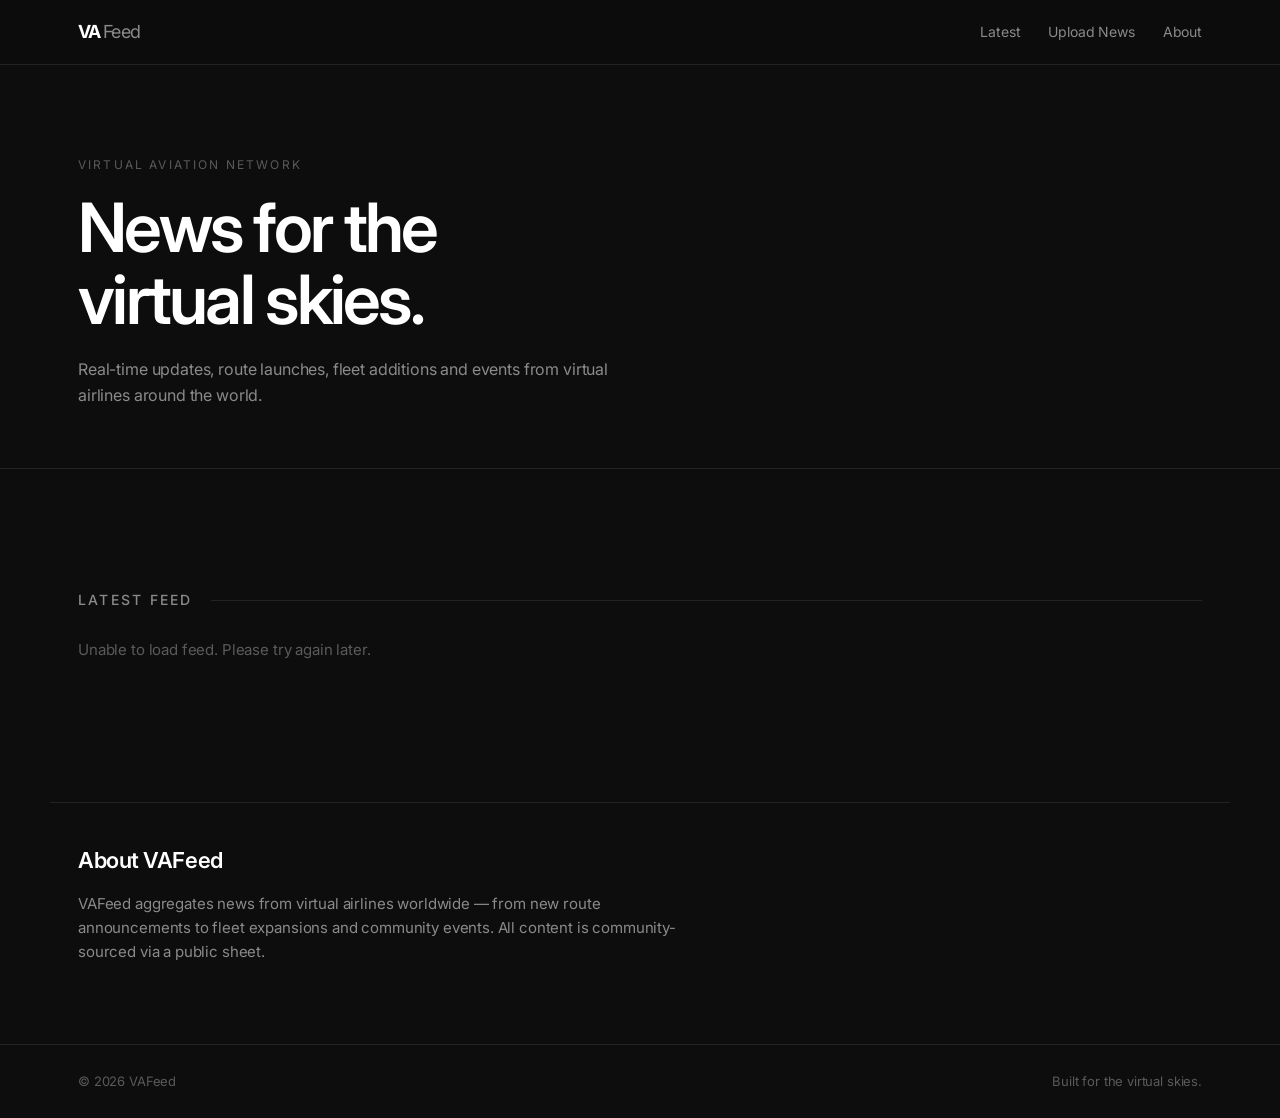
<file: index.html>
<!DOCTYPE html>
<html lang="en">
<head>
  <meta charset="UTF-8" />
  <meta name="viewport" content="width=device-width, initial-scale=1.0" />
  <title>VAFeed — Virtual Airline News</title>

  <!-- FAVICON (SVG text) -->
  <link rel="icon" href="data:image/svg+xml,%3Csvg xmlns='http://www.w3.org/2000/svg' viewBox='0 0 64 64'%3E%3Crect width='64' height='64' rx='12' fill='%230d0d0d'/%3E%3Ctext x='32' y='45' font-family='Inter, Arial, sans-serif' font-size='26' font-weight='700' fill='%23ffffff' text-anchor='middle' letter-spacing='-1.5'%3EVAF%3C/text%3E%3C/svg%3E" />
  <link rel="apple-touch-icon" href="data:image/svg+xml,%3Csvg xmlns='http://www.w3.org/2000/svg' viewBox='0 0 64 64'%3E%3Crect width='64' height='64' rx='12' fill='%230d0d0d'/%3E%3Ctext x='32' y='45' font-family='Inter, Arial, sans-serif' font-size='26' font-weight='700' fill='%23ffffff' text-anchor='middle' letter-spacing='-1.5'%3EVAF%3C/text%3E%3C/svg%3E" />

  <link rel="preconnect" href="https://fonts.googleapis.com" />
  <link rel="preconnect" href="https://fonts.gstatic.com" crossorigin />
  <link href="https://fonts.googleapis.com/css2?family=Inter:wght@300;400;500;600;700&display=swap" rel="stylesheet" />
  <link rel="stylesheet" href="style.css" />
</head>
<body>
  <!-- HEADER -->
  <header class="site-header">
    <div class="container header-inner">
      <a href="#" class="logo">
        <span class="logo-mark">VA</span>
        <span class="logo-text">Feed</span>
      </a>
      <nav class="nav">
        <a href="#latest">Latest</a>
        <a href="upload/upload.html">Upload News</a>
        <a href="#about">About</a>
      </nav>
    </div>
  </header>

  <!-- HERO -->
  <section class="hero">
    <div class="container">
      <p class="hero-kicker">Virtual Aviation Network</p>
      <h1 class="hero-title">News for the<br />virtual skies.</h1>
      <p class="hero-sub">
        Real-time updates, route launches, fleet additions and events from virtual airlines around the world.
      </p>
    </div>
  </section>

  <!-- FEATURED -->
  <section class="featured container" id="latest">
    <div id="featured-card" class="featured-card">
      <div class="skeleton featured-skeleton"></div>
    </div>
  </section>

  <!-- GRID BERITA -->
  <section class="container">
    <div class="section-head">
      <h2>Latest Feed</h2>
      <span class="section-line"></span>
    </div>
    <div id="news-grid" class="news-grid">
      <!-- diisi oleh JS -->
    </div>

    <!-- PAGINATION -->
    <div id="pagination" class="pagination"></div>

    <div id="loading" class="loading">Loading feed…</div>
  </section>

  <!-- ABOUT -->
  <section class="about container" id="about">
    <h2>About VAFeed</h2>
    <p>
      VAFeed aggregates news from virtual airlines worldwide — from new route announcements
      to fleet expansions and community events. All content is community-sourced via a public sheet.
    </p>
  </section>

  <!-- FOOTER -->
  <footer class="site-footer">
    <div class="container footer-inner">
      <span>© <span id="year"></span> VAFeed</span>
      <span class="footer-tag">Built for the virtual skies.</span>
    </div>
  </footer>

  <script src="script.js"></script>
</body>
</html>
</file>
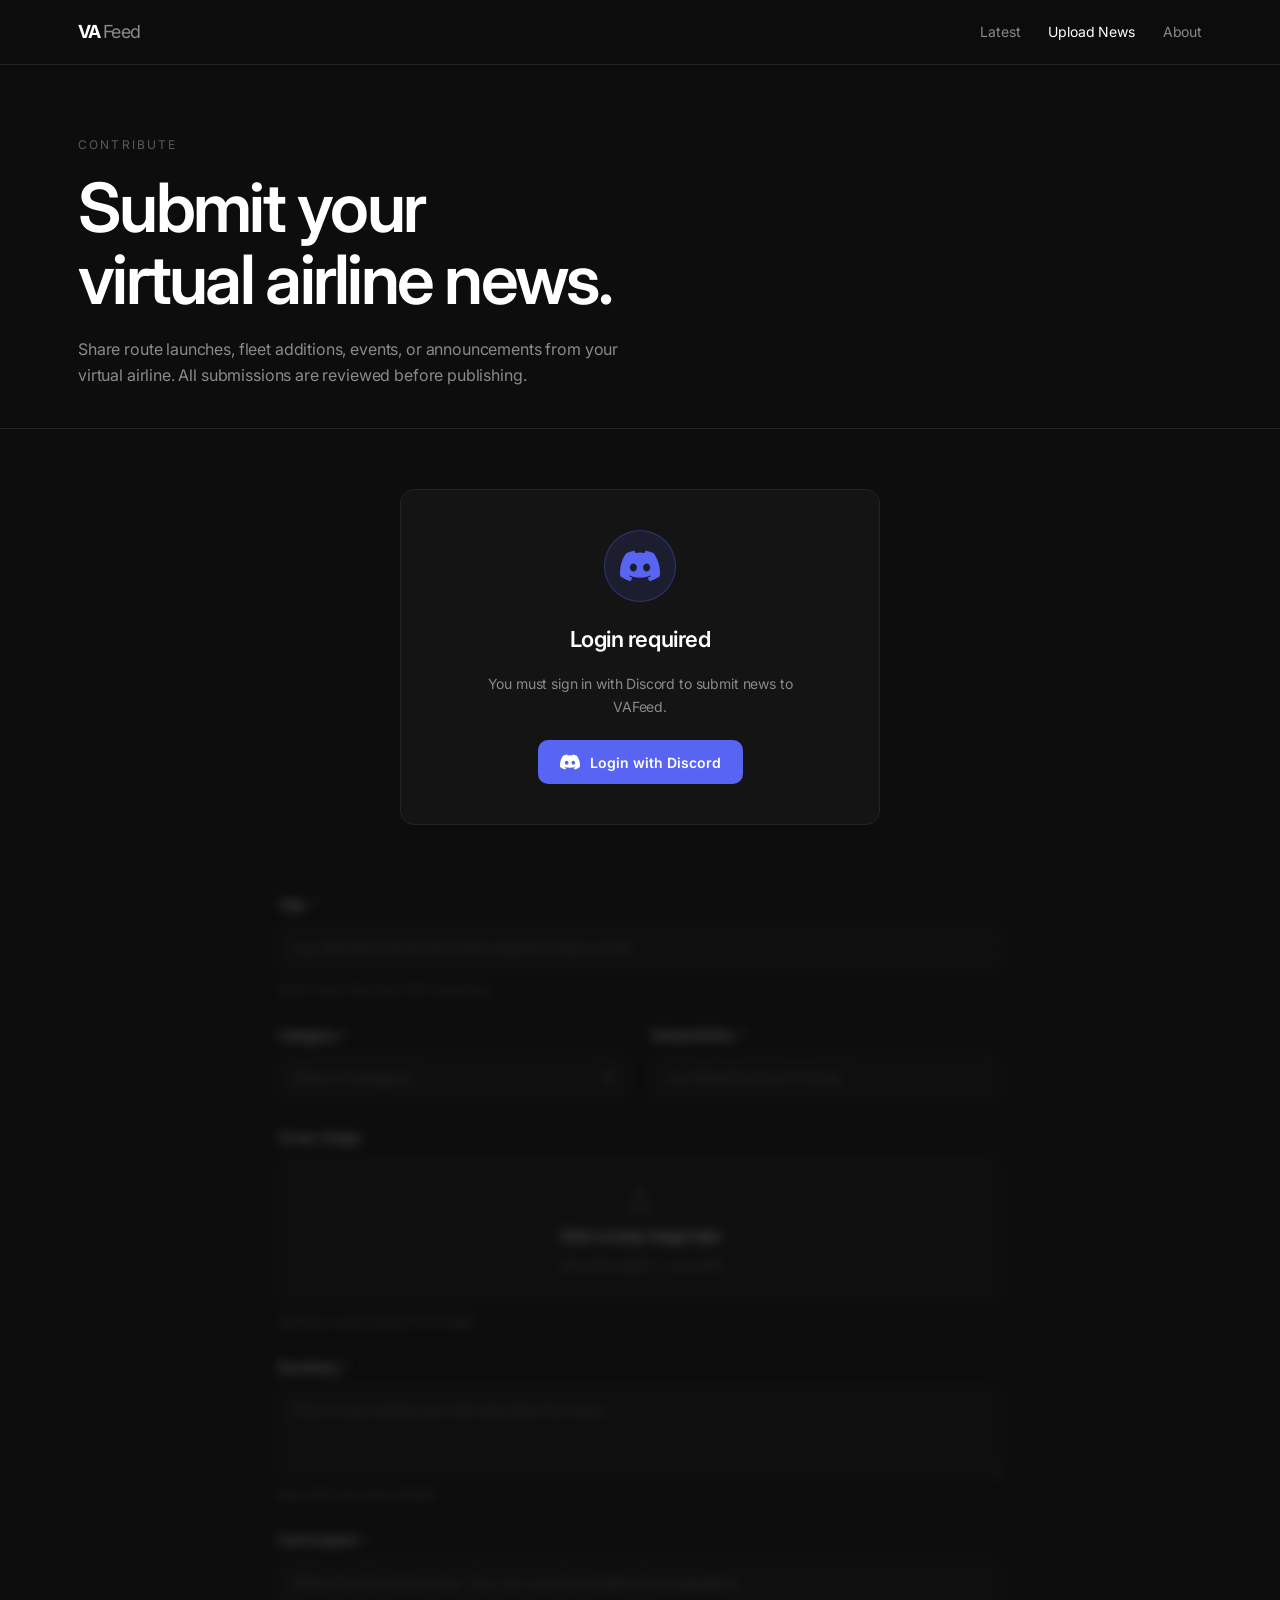
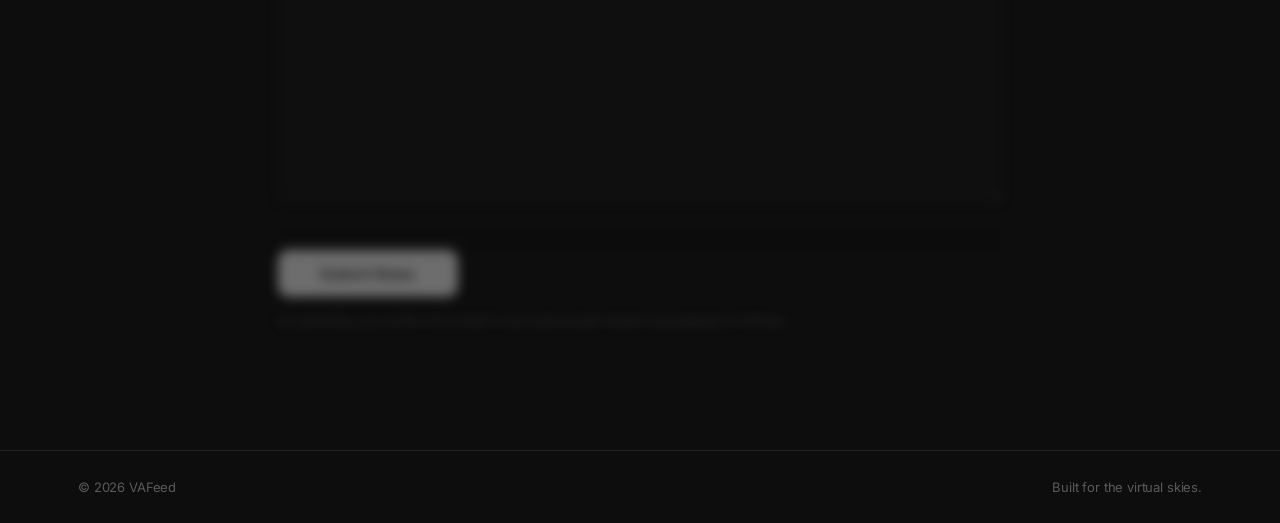
<file: upload/upload.html>
<!DOCTYPE html>
<html lang="en">
<head>
  <meta charset="UTF-8" />
  <meta name="viewport" content="width=device-width, initial-scale=1.0" />
  <title>Submit News — VAFeed</title>

  <link rel="icon" href="data:image/svg+xml,%3Csvg xmlns='http://www.w3.org/2000/svg' viewBox='0 0 64 64'%3E%3Crect width='64' height='64' rx='12' fill='%230d0d0d'/%3E%3Ctext x='32' y='45' font-family='Inter, Arial, sans-serif' font-size='26' font-weight='700' fill='%23ffffff' text-anchor='middle' letter-spacing='-1.5'%3EVAF%3C/text%3E%3C/svg%3E" />

  <link rel="preconnect" href="https://fonts.googleapis.com" />
  <link rel="preconnect" href="https://fonts.gstatic.com" crossorigin />
  <link href="https://fonts.googleapis.com/css2?family=Inter:wght@300;400;500;600;700&display=swap" rel="stylesheet" />

  <link rel="stylesheet" href="../style.css" />
  <link rel="stylesheet" href="u_style.css" />
</head>
<body>
  <!-- HEADER -->
  <header class="site-header">
    <div class="container header-inner">
      <a href="../index.html" class="logo">
        <span class="logo-mark">VA</span>
        <span class="logo-text">Feed</span>
      </a>

      <div class="header-right">
        <nav class="nav">
          <a href="../index.html">Latest</a>
          <a href="upload.html" class="active">Upload News</a>
          <a href="../index.html#about">About</a>
        </nav>

        <!-- ===== ACCOUNT MENU (hidden by default) ===== -->
        <div id="account-menu" class="account-menu" hidden>
          <button type="button" id="account-btn" class="account-btn" aria-label="Account menu" aria-haspopup="true" aria-expanded="false">
            <img id="account-avatar" alt="" />
          </button>

          <div id="account-dropdown" class="account-dropdown" hidden>
            <div class="account-dropdown-head">
              <img id="dropdown-avatar" alt="" class="account-dropdown-avatar" />
              <div class="account-dropdown-text">
                <strong id="dropdown-name"></strong>
                <small id="dropdown-username"></small>
              </div>
            </div>
            <div class="account-dropdown-divider"></div>
            <button type="button" id="account-signout" class="account-signout">
              <svg width="16" height="16" viewBox="0 0 24 24" fill="none" stroke="currentColor" stroke-width="2" stroke-linecap="round" stroke-linejoin="round">
                <path d="M9 21H5a2 2 0 0 1-2-2V5a2 2 0 0 1 2-2h4"/>
                <polyline points="16 17 21 12 16 7"/>
                <line x1="21" y1="12" x2="9" y2="12"/>
              </svg>
              <span>Sign out</span>
            </button>
          </div>
        </div>
      </div>
    </div>
  </header>

  <!-- HERO -->
  <section class="hero hero-compact">
    <div class="container">
      <p class="hero-kicker">Contribute</p>
      <h1 class="hero-title">Submit your<br />virtual airline news.</h1>
      <p class="hero-sub">
        Share route launches, fleet additions, events, or announcements from your virtual airline.
        All submissions are reviewed before publishing.
      </p>
    </div>
  </section>

  <!-- ===== LOGIN GATE ===== -->
  <section id="login-gate" class="container login-gate">
    <div class="login-gate-box">
      <div class="login-gate-icon">
        <svg width="40" height="40" viewBox="0 0 24 24" fill="currentColor" aria-hidden="true">
          <path d="M20.317 4.369a19.79 19.79 0 0 0-4.885-1.515.074.074 0 0 0-.079.037c-.21.375-.444.864-.608 1.25a18.27 18.27 0 0 0-5.487 0 12.64 12.64 0 0 0-.617-1.25.077.077 0 0 0-.079-.037A19.736 19.736 0 0 0 3.677 4.37a.07.07 0 0 0-.032.027C.533 9.046-.32 13.58.099 18.057a.082.082 0 0 0 .031.057 19.9 19.9 0 0 0 5.993 3.03.078.078 0 0 0 .084-.028c.462-.63.874-1.295 1.226-1.994a.076.076 0 0 0-.041-.106 13.1 13.1 0 0 1-1.872-.892.077.077 0 0 1-.008-.128c.126-.094.252-.192.372-.291a.074.074 0 0 1 .077-.01c3.928 1.793 8.18 1.793 12.062 0a.074.074 0 0 1 .078.01c.12.099.246.198.373.292a.077.077 0 0 1-.006.127 12.3 12.3 0 0 1-1.873.892.077.077 0 0 0-.041.107c.36.698.772 1.362 1.225 1.993a.076.076 0 0 0 .084.028 19.84 19.84 0 0 0 6.002-3.03.077.077 0 0 0 .032-.054c.5-5.177-.838-9.674-3.549-13.66a.06.06 0 0 0-.031-.03zM8.02 15.331c-1.183 0-2.157-1.086-2.157-2.419 0-1.333.955-2.419 2.157-2.419 1.21 0 2.176 1.096 2.157 2.42 0 1.332-.956 2.418-2.157 2.418zm7.975 0c-1.183 0-2.157-1.086-2.157-2.419 0-1.333.955-2.419 2.157-2.419 1.21 0 2.176 1.096 2.157 2.42 0 1.332-.946 2.418-2.157 2.418z"/>
        </svg>
      </div>
      <h2>Login required</h2>
      <p>You must sign in with Discord to submit news to VAFeed.</p>
      <button type="button" id="discord-login-btn" class="discord-btn">
        <svg width="20" height="20" viewBox="0 0 24 24" fill="currentColor" aria-hidden="true">
          <path d="M20.317 4.369a19.79 19.79 0 0 0-4.885-1.515.074.074 0 0 0-.079.037c-.21.375-.444.864-.608 1.25a18.27 18.27 0 0 0-5.487 0 12.64 12.64 0 0 0-.617-1.25.077.077 0 0 0-.079-.037A19.736 19.736 0 0 0 3.677 4.37a.07.07 0 0 0-.032.027C.533 9.046-.32 13.58.099 18.057a.082.082 0 0 0 .031.057 19.9 19.9 0 0 0 5.993 3.03.078.078 0 0 0 .084-.028c.462-.63.874-1.295 1.226-1.994a.076.076 0 0 0-.041-.106 13.1 13.1 0 0 1-1.872-.892.077.077 0 0 1-.008-.128c.126-.094.252-.192.372-.291a.074.074 0 0 1 .077-.01c3.928 1.793 8.18 1.793 12.062 0a.074.074 0 0 1 .078.01c.12.099.246.198.373.292a.077.077 0 0 1-.006.127 12.3 12.3 0 0 1-1.873.892.077.077 0 0 0-.041.107c.36.698.772 1.362 1.225 1.993a.076.076 0 0 0 .084.028 19.84 19.84 0 0 0 6.002-3.03.077.077 0 0 0 .032-.054c.5-5.177-.838-9.674-3.549-13.66a.06.06 0 0 0-.031-.03zM8.02 15.331c-1.183 0-2.157-1.086-2.157-2.419 0-1.333.955-2.419 2.157-2.419 1.21 0 2.176 1.096 2.157 2.42 0 1.332-.956 2.418-2.157 2.418zm7.975 0c-1.183 0-2.157-1.086-2.157-2.419 0-1.333.955-2.419 2.157-2.419 1.21 0 2.176 1.096 2.157 2.42 0 1.332-.946 2.418-2.157 2.418z"/>
        </svg>
        <span>Login with Discord</span>
      </button>
      <p id="discord-error" class="official-auth-error" hidden></p>
    </div>
  </section>

  <!-- FORM -->
  <section class="container submit-wrap" id="submit-wrap">
    <form id="submit-form" class="submit-form" novalidate>

      <!-- Row: Title -->
      <div class="form-row">
        <label for="title">Title <span class="req">*</span></label>
        <input type="text" id="title" name="title" maxlength="120" required
               placeholder="e.g. Garuda Virtual launches Jakarta–Tokyo route" />
        <small class="hint">Short, clear title. Max 120 characters.</small>
      </div>

      <!-- Row: Category + Airline -->
      <div class="form-grid-2">
        <div class="form-row">
          <label id="category-label">Category <span class="req">*</span></label>

          <!-- ===== CUSTOM DROPDOWN ===== -->
          <div class="cselect" id="category-cselect">
            <input type="hidden" id="category" name="category" required />

            <button type="button" class="cselect-trigger" id="category-trigger"
                    aria-haspopup="listbox" aria-expanded="false">
              <span class="cselect-value" id="category-value" data-placeholder="Select a category…">
                Select a category…
              </span>
              <svg class="cselect-chevron" width="12" height="12" viewBox="0 0 12 12" aria-hidden="true">
                <path fill="currentColor" d="M6 8L1 3h10z"/>
              </svg>
            </button>

            <ul class="cselect-menu" id="category-menu" role="listbox" hidden>
              <!-- options are rendered by JS -->
            </ul>
          </div>
        </div>

        <div class="form-row">
          <label for="airline">Virtual Airline <span class="req">*</span></label>
          <input type="text" id="airline" name="airline" maxlength="80" required
                 placeholder="e.g. BrasilConnect Virtual" />
        </div>
      </div>

      <!-- ===== ADMIN-ONLY SECTION (hidden by default) ===== -->
      <div class="form-row admin-section" id="admin-section" hidden>
        <div class="admin-section-head">
          <div class="admin-section-title">
            <svg width="14" height="14" viewBox="0 0 24 24" fill="none" stroke="currentColor" stroke-width="2" stroke-linecap="round" stroke-linejoin="round" aria-hidden="true">
              <path d="M12 22s8-4 8-10V5l-8-3-8 3v7c0 6 8 10 8 10z"/>
            </svg>
            <span>Admin Options</span>
          </div>
          <span class="admin-badge">ADMIN</span>
        </div>

        <div class="admin-section-body">
          <!-- Admin-only category -->
          <div class="form-row">
            <label id="admin-category-label">Admin Category</label>
            <div class="cselect" id="admin-category-cselect">
              <input type="hidden" id="admin-category" />
              <button type="button" class="cselect-trigger" id="admin-category-trigger"
                      aria-haspopup="listbox" aria-expanded="false">
                <span class="cselect-value" id="admin-category-value" data-placeholder="Select admin category (optional)…">
                  Select admin category (optional)…
                </span>
                <svg class="cselect-chevron" width="12" height="12" viewBox="0 0 12 12" aria-hidden="true">
                  <path fill="currentColor" d="M6 8L1 3h10z"/>
                </svg>
              </button>
              <ul class="cselect-menu" id="admin-category-menu" role="listbox" hidden></ul>
            </div>
            <small class="hint">Only admins can choose these categories.</small>
          </div>

          <!-- Official toggle -->
          <div class="form-row">
            <label class="switch-label" for="isOfficial">
              <span class="switch">
                <input type="checkbox" id="isOfficial" name="isOfficial" />
                <span class="switch-track">
                  <span class="switch-dot"></span>
                </span>
              </span>
              <span class="switch-text">
                <strong>Post as VAFeed Official</strong>
                <small>Publish under the official VAFeed account</small>
              </span>
            </label>
            <small class="hint" id="official-hint" hidden>
              ⚠️ This post will be marked as <strong>OFFICIAL</strong> and published under the VAFeed name.
            </small>
          </div>
        </div>
      </div>

      <!-- Row: Image Upload -->
      <div class="form-row">
        <label for="imageFile">Cover Image</label>
        <div class="upload-zone" id="upload-zone">
          <input type="file" id="imageFile" name="imageFile" accept="image/*" hidden />
          <div class="upload-placeholder" id="upload-placeholder">
            <svg width="28" height="28" viewBox="0 0 24 24" fill="none" stroke="currentColor" stroke-width="1.5" stroke-linecap="round" stroke-linejoin="round">
              <path d="M21 15v4a2 2 0 0 1-2 2H5a2 2 0 0 1-2-2v-4"/>
              <polyline points="17 8 12 3 7 8"/>
              <line x1="12" y1="3" x2="12" y2="15"/>
            </svg>
            <span class="upload-text">Click or drop image here</span>
            <span class="upload-sub">JPG, PNG, WebP — max 5MB</span>
          </div>
          <div class="upload-preview" id="upload-preview" hidden>
            <img id="preview-img" alt="Preview" />
            <button type="button" class="upload-remove" id="upload-remove" aria-label="Remove image">×</button>
          </div>
        </div>
        <small class="hint">Optional. Leave empty if no image.</small>
      </div>

      <!-- Row: Summary -->
      <div class="form-row">
        <label for="summary">Summary <span class="req">*</span></label>
        <textarea id="summary" name="summary" rows="3" maxlength="280" required
                  placeholder="One or two sentences that describe the news."></textarea>
        <small class="hint">Max 280 characters. <span id="summary-count">0</span>/280</small>
      </div>

      <!-- Row: Content -->
      <div class="form-row">
        <label for="content">Full Content <span class="req">*</span></label>
        <textarea id="content" name="content" rows="10" required
                  placeholder="Write the full article here. You can use line breaks for paragraphs."></textarea>
      </div>

      <!-- Submit -->
      <div class="form-actions">
        <button type="submit" class="btn-primary" id="submit-btn">
          <span class="btn-label">Submit News</span>
          <span class="btn-spinner" aria-hidden="true"></span>
        </button>
        <p class="form-note">
          By submitting, you confirm this content is accurate and permitted to be published on VAFeed.
        </p>
      </div>

      <div id="form-message" class="form-message" role="status" aria-live="polite"></div>
    </form>
  </section>

  <!-- FOOTER -->
  <footer class="site-footer">
    <div class="container footer-inner">
      <span>© <span id="year"></span> VAFeed</span>
      <span class="footer-tag">Built for the virtual skies.</span>
    </div>
  </footer>

  <script src="u_script.js"></script>
</body>
</html>
</file>
<file: style.css>
:root {
  --bg: #0d0d0d;
  --bg-soft: #141414;
  --bg-elev: #1a1a1a;
  --border: #232323;
  --text: #e8e8e8;
  --text-dim: #8a8a8a;
  --text-mute: #5a5a5a;
  --white: #ffffff;
  --radius: 14px;
  --max: 1180px;
}

* { box-sizing: border-box; margin: 0; padding: 0; }

html { scroll-behavior: smooth; }

body {
  background: var(--bg);
  color: var(--text);
  font-family: 'Inter', -apple-system, BlinkMacSystemFont, sans-serif;
  font-size: 15px;
  line-height: 1.6;
  -webkit-font-smoothing: antialiased;
  letter-spacing: -0.01em;
}

.container {
  max-width: var(--max);
  margin: 0 auto;
  padding: 0 28px;
}

a { color: inherit; text-decoration: none; }

/* HEADER */
.site-header {
  position: sticky;
  top: 0;
  z-index: 50;
  background: rgba(13, 13, 13, 0.85);
  backdrop-filter: blur(12px);
  border-bottom: 1px solid var(--border);
}

.header-inner {
  display: flex;
  align-items: center;
  justify-content: space-between;
  height: 64px;
}

.logo {
  display: flex;
  align-items: baseline;
  gap: 2px;
  font-weight: 700;
  font-size: 18px;
  letter-spacing: -0.03em;
}
.logo-mark { color: var(--white); }
.logo-text { color: var(--text-dim); font-weight: 400; }

.nav { display: flex; gap: 28px; }
.nav a {
  font-size: 14px;
  color: var(--text-dim);
  transition: color .2s ease;
}
.nav a:hover { color: var(--white); }

/* HERO */
.hero {
  padding: 90px 0 60px;
  border-bottom: 1px solid var(--border);
}
.hero-kicker {
  font-size: 12px;
  text-transform: uppercase;
  letter-spacing: 0.18em;
  color: var(--text-mute);
  margin-bottom: 18px;
}
.hero-title {
  font-size: clamp(38px, 6vw, 68px);
  font-weight: 600;
  line-height: 1.05;
  letter-spacing: -0.04em;
  color: var(--white);
  margin-bottom: 22px;
}
.hero-sub {
  max-width: 560px;
  color: var(--text-dim);
  font-size: 16px;
}

/* FEATURED */
.featured { padding: 50px 28px 0; }
.featured-card {
  border: 1px solid var(--border);
  border-radius: var(--radius);
  background: var(--bg-soft);
  overflow: hidden;
  transition: border-color .3s ease, transform .3s ease;
}
.featured-card:hover { border-color: #333; }

.featured-inner {
  display: grid;
  grid-template-columns: 1fr 1.4fr;
  min-height: 400px;
}
.featured-media {
  aspect-ratio: 4 / 5;
  background: var(--bg-elev) center/cover no-repeat;
}
.featured-body {
  padding: 34px;
  display: flex;
  flex-direction: column;
  justify-content: center;
  gap: 16px;
}
.featured-tag {
  font-size: 11px;
  text-transform: uppercase;
  letter-spacing: 0.16em;
  color: var(--text-mute);
}
.featured-title {
  font-size: clamp(22px, 2.4vw, 30px);
  font-weight: 600;
  line-height: 1.2;
  letter-spacing: -0.02em;
  color: var(--white);
}
.featured-excerpt { color: var(--text-dim); font-size: 15px; }
.featured-meta {
  display: flex;
  gap: 14px;
  font-size: 13px;
  color: var(--text-mute);
}

/* SECTION HEAD */
.section-head {
  display: flex;
  align-items: center;
  gap: 18px;
  margin: 70px 0 26px;
}
.section-head h2 {
  font-size: 14px;
  text-transform: uppercase;
  letter-spacing: 0.16em;
  color: var(--text-dim);
  font-weight: 500;
}
.section-line {
  flex: 1;
  height: 1px;
  background: var(--border);
}

/* GRID */
.news-grid {
  display: grid;
  grid-template-columns: repeat(auto-fill, minmax(280px, 1fr));
  gap: 20px;
}

.card {
  border: 1px solid var(--border);
  border-radius: var(--radius);
  background: var(--bg-soft);
  overflow: hidden;
  display: flex;
  flex-direction: column;
  transition: border-color .25s ease, transform .25s ease, background .25s ease;
  cursor: pointer;
}
.card:hover {
  border-color: #333;
  background: var(--bg-elev);
  transform: translateY(-3px);
}
.card-media {
  aspect-ratio: 4 / 5;
  background: var(--bg-elev) center/cover no-repeat;
  border-bottom: 1px solid var(--border);
}
.card-body {
  padding: 20px;
  display: flex;
  flex-direction: column;
  gap: 12px;
  flex: 1;
}
.card-tag {
  font-size: 11px;
  text-transform: uppercase;
  letter-spacing: 0.14em;
  color: var(--text-mute);
}
.card-title {
  font-size: 17px;
  font-weight: 600;
  line-height: 1.35;
  letter-spacing: -0.01em;
  color: var(--white);
}
.card-excerpt {
  font-size: 14px;
  color: var(--text-dim);
  display: -webkit-box;
  -webkit-line-clamp: 3;
  -webkit-box-orient: vertical;
  overflow: hidden;
}
.card-meta {
  margin-top: auto;
  padding-top: 14px;
  border-top: 1px solid var(--border);
  display: flex;
  justify-content: space-between;
  font-size: 12px;
  color: var(--text-mute);
}

/* LOADING / SKELETON */
.loading {
  text-align: center;
  padding: 40px 0;
  color: var(--text-mute);
  font-size: 13px;
  letter-spacing: 0.1em;
  text-transform: uppercase;
}
.loading.hidden { display: none; }

.skeleton {
  background: linear-gradient(90deg, #1a1a1a 25%, #232323 50%, #1a1a1a 75%);
  background-size: 200% 100%;
  animation: shimmer 1.6s infinite;
  border-radius: var(--radius);
}
.featured-skeleton { height: 400px; }
@keyframes shimmer {
  0% { background-position: 200% 0; }
  100% { background-position: -200% 0; }
}

/* ABOUT */
.about {
  margin: 90px auto 40px;
  padding: 40px 28px;
  border-top: 1px solid var(--border);
  max-width: var(--max);
}
.about h2 {
  font-size: 22px;
  font-weight: 600;
  color: var(--white);
  margin-bottom: 14px;
  letter-spacing: -0.02em;
}
.about p { color: var(--text-dim); max-width: 620px; }

/* FOOTER */
.site-footer {
  border-top: 1px solid var(--border);
  padding: 26px 0;
  margin-top: 40px;
}
.footer-inner {
  display: flex;
  justify-content: space-between;
  font-size: 13px;
  color: var(--text-mute);
}

/* RESPONSIVE */
@media (max-width: 860px) {
  .featured-inner { grid-template-columns: 1fr; }
  .featured-media { aspect-ratio: 4 / 3; }
  .hero { padding: 60px 0 40px; }
  .nav { gap: 18px; }
}
@media (max-width: 520px) {
  .header-inner { height: 56px; }
  .nav a { font-size: 13px; }
  .container { padding: 0 18px; }
  .featured { padding: 30px 18px 0; }
  .featured-body { padding: 24px; }
  .about { padding: 30px 18px; }
}

/* ===== MODAL ARTIKEL ===== */
.va-modal {
  position: fixed;
  inset: 0;
  z-index: 100;
  display: none;
  opacity: 0;
  transition: opacity .25s ease;
}
.va-modal.open {
  display: block;
  opacity: 1;
}

.va-modal-backdrop {
  position: absolute;
  inset: 0;
  background: rgba(0, 0, 0, 0.75);
  backdrop-filter: blur(6px);
}

.va-modal-panel {
  position: relative;
  max-width: 820px;
  max-height: 88vh;
  margin: 6vh auto;
  background: var(--bg-soft);
  border: 1px solid var(--border);
  border-radius: var(--radius);
  overflow-y: auto;
  animation: modalIn .3s ease;
}

@keyframes modalIn {
  from { transform: translateY(12px); opacity: 0; }
  to   { transform: translateY(0);    opacity: 1; }
}

.va-modal-close {
  position: absolute;
  top: 14px;
  right: 14px;
  z-index: 2;
  width: 36px;
  height: 36px;
  border-radius: 50%;
  border: 1px solid var(--border);
  background: rgba(13, 13, 13, 0.7);
  color: var(--white);
  font-size: 22px;
  line-height: 1;
  cursor: pointer;
  backdrop-filter: blur(6px);
  transition: background .2s ease;
}
.va-modal-close:hover { background: var(--bg-elev); }

.va-modal-hero {
  aspect-ratio: 4 / 5;
  max-height: 60vh;
  background: var(--bg-elev) center/cover no-repeat;
  border-bottom: 1px solid var(--border);
}

.va-modal-body {
  padding: 34px;
}

.va-modal-tag {
  font-size: 11px;
  text-transform: uppercase;
  letter-spacing: 0.16em;
  color: var(--text-mute);
}

.va-modal-title {
  font-size: clamp(22px, 3vw, 32px);
  font-weight: 600;
  line-height: 1.2;
  letter-spacing: -0.02em;
  color: var(--white);
  margin: 12px 0 14px;
}

.va-modal-meta {
  display: flex;
  gap: 10px;
  font-size: 13px;
  color: var(--text-mute);
  padding-bottom: 22px;
  border-bottom: 1px solid var(--border);
  margin-bottom: 22px;
}

.va-modal-text p {
  color: var(--text);
  margin-bottom: 16px;
  font-size: 15.5px;
  line-height: 1.75;
}

@media (max-width: 640px) {
  .va-modal-panel { margin: 2vh 12px; max-height: 94vh; }
  .va-modal-hero { max-height: 45vh; }
  .va-modal-body { padding: 24px 20px; }
}

/* ===== PAGINATION ===== */
.pagination {
  display: flex;
  justify-content: center;
  align-items: center;
  gap: 6px;
  padding: 50px 0 0;
  flex-wrap: wrap;
}

.page-btn {
  min-width: 38px;
  height: 38px;
  padding: 0 12px;
  display: inline-flex;
  align-items: center;
  justify-content: center;
  font-family: inherit;
  font-size: 13px;
  font-weight: 500;
  letter-spacing: 0.04em;
  color: var(--text-dim);
  background: var(--bg-soft);
  border: 1px solid var(--border);
  border-radius: 10px;
  cursor: pointer;
  transition: color .2s ease, border-color .2s ease, background .2s ease;
}

.page-btn:hover:not(:disabled):not(.active) {
  color: var(--text);
  border-color: #3a3a3a;
  background: var(--bg-elev);
}

.page-btn.active {
  color: var(--white);
  border-color: #3a3a3a;
  background: var(--bg-elev);
  cursor: default;
}

.page-btn:disabled {
  opacity: 0.35;
  cursor: not-allowed;
}

.page-btn.nav {
  font-size: 12px;
  text-transform: uppercase;
  letter-spacing: 0.12em;
  padding: 0 16px;
}

.page-ellipsis {
  min-width: 38px;
  height: 38px;
  display: inline-flex;
  align-items: center;
  justify-content: center;
  color: var(--text-mute);
  font-size: 13px;
  user-select: none;
}

@media (max-width: 520px) {
  .pagination { gap: 4px; padding-top: 36px; }
  .page-btn { min-width: 34px; height: 34px; font-size: 12px; padding: 0 10px; }
  .page-btn.nav { padding: 0 12px; }
  .page-ellipsis { min-width: 34px; height: 34px; }
}

/* ===== NO IMAGE PLACEHOLDER ===== */
.no-image-placeholder {
  display: flex;
  align-items: center;
  justify-content: center;
  background: var(--bg-elev);
  border-bottom: 1px solid var(--border);
  position: relative;
}

.card-media.no-image-placeholder {
  aspect-ratio: 4 / 5;
}

.featured-media.no-image-placeholder {
  aspect-ratio: 4 / 5;
}

.va-modal-hero.no-image-placeholder {
  aspect-ratio: 4 / 5;
  max-height: 60vh;
}

.no-image-placeholder span {
  font-size: 11px;
  text-transform: uppercase;
  letter-spacing: 0.22em;
  color: var(--text-mute);
  font-weight: 500;
}
</file>
<file: upload/u_style.css>
:root {
  --bg: #0d0d0d;
  --bg-soft: #141414;
  --bg-elev: #1a1a1a;
  --border: #232323;
  --text: #e8e8e8;
  --text-dim: #8a8a8a;
  --text-mute: #5a5a5a;
  --white: #ffffff;
  --radius: 14px;
  --max: 1180px;
}

* { box-sizing: border-box; margin: 0; padding: 0; }

[hidden] { display: none !important; }

html { scroll-behavior: smooth; }

body {
  background: var(--bg);
  color: var(--text);
  font-family: 'Inter', -apple-system, BlinkMacSystemFont, sans-serif;
  font-size: 15px;
  line-height: 1.6;
  -webkit-font-smoothing: antialiased;
  letter-spacing: -0.01em;
}

.container {
  max-width: var(--max);
  margin: 0 auto;
  padding: 0 28px;
}

a { color: inherit; text-decoration: none; }

/* HEADER */
.site-header {
  position: sticky;
  top: 0;
  z-index: 50;
  background: rgba(13, 13, 13, 0.85);
  backdrop-filter: blur(12px);
  border-bottom: 1px solid var(--border);
}

.header-inner {
  display: flex;
  align-items: center;
  justify-content: space-between;
  height: 64px;
}

.logo {
  display: flex;
  align-items: baseline;
  gap: 2px;
  font-weight: 700;
  font-size: 18px;
  letter-spacing: -0.03em;
}
.logo-mark { color: var(--white); }
.logo-text { color: var(--text-dim); font-weight: 400; }

.header-right {
  display: flex;
  align-items: center;
  gap: 24px;
}

.nav { display: flex; gap: 28px; }
.nav a {
  font-size: 14px;
  color: var(--text-dim);
  transition: color .2s ease;
}
.nav a:hover { color: var(--white); }
.nav a.active { color: var(--white); }

/* HERO */
.hero {
  padding: 90px 0 60px;
  border-bottom: 1px solid var(--border);
}
.hero-kicker {
  font-size: 12px;
  text-transform: uppercase;
  letter-spacing: 0.18em;
  color: var(--text-mute);
  margin-bottom: 18px;
}
.hero-title {
  font-size: clamp(38px, 6vw, 68px);
  font-weight: 600;
  line-height: 1.05;
  letter-spacing: -0.04em;
  color: var(--white);
  margin-bottom: 22px;
}
.hero-sub {
  max-width: 560px;
  color: var(--text-dim);
  font-size: 16px;
}

/* FEATURED */
.featured { padding: 50px 28px 0; }
.featured-card {
  border: 1px solid var(--border);
  border-radius: var(--radius);
  background: var(--bg-soft);
  overflow: hidden;
  transition: border-color .3s ease, transform .3s ease;
}
.featured-card:hover { border-color: #333; }

.featured-inner {
  display: grid;
  grid-template-columns: 1.2fr 1fr;
  min-height: 320px;
}
.featured-media {
  background: var(--bg-elev) center/cover no-repeat;
  min-height: 260px;
}
.featured-body {
  padding: 34px;
  display: flex;
  flex-direction: column;
  justify-content: center;
  gap: 16px;
}
.featured-tag {
  font-size: 11px;
  text-transform: uppercase;
  letter-spacing: 0.16em;
  color: var(--text-mute);
}
.featured-title {
  font-size: clamp(22px, 2.4vw, 30px);
  font-weight: 600;
  line-height: 1.2;
  letter-spacing: -0.02em;
  color: var(--white);
}
.featured-excerpt { color: var(--text-dim); font-size: 15px; }
.featured-meta {
  display: flex;
  gap: 14px;
  font-size: 13px;
  color: var(--text-mute);
}

/* SECTION HEAD */
.section-head {
  display: flex;
  align-items: center;
  gap: 18px;
  margin: 70px 0 26px;
}
.section-head h2 {
  font-size: 14px;
  text-transform: uppercase;
  letter-spacing: 0.16em;
  color: var(--text-dim);
  font-weight: 500;
}
.section-line {
  flex: 1;
  height: 1px;
  background: var(--border);
}

/* GRID */
.news-grid {
  display: grid;
  grid-template-columns: repeat(auto-fill, minmax(300px, 1fr));
  gap: 20px;
}

.card {
  border: 1px solid var(--border);
  border-radius: var(--radius);
  background: var(--bg-soft);
  overflow: hidden;
  display: flex;
  flex-direction: column;
  transition: border-color .25s ease, transform .25s ease, background .25s ease;
  cursor: pointer;
}
.card:hover {
  border-color: #333;
  background: var(--bg-elev);
  transform: translateY(-3px);
}
.card-media {
  height: 170px;
  background: var(--bg-elev) center/cover no-repeat;
  border-bottom: 1px solid var(--border);
}
.card-body {
  padding: 20px;
  display: flex;
  flex-direction: column;
  gap: 12px;
  flex: 1;
}
.card-tag {
  font-size: 11px;
  text-transform: uppercase;
  letter-spacing: 0.14em;
  color: var(--text-mute);
}
.card-title {
  font-size: 17px;
  font-weight: 600;
  line-height: 1.35;
  letter-spacing: -0.01em;
  color: var(--white);
}
.card-excerpt {
  font-size: 14px;
  color: var(--text-dim);
  display: -webkit-box;
  -webkit-line-clamp: 3;
  -webkit-box-orient: vertical;
  overflow: hidden;
}
.card-meta {
  margin-top: auto;
  padding-top: 14px;
  border-top: 1px solid var(--border);
  display: flex;
  justify-content: space-between;
  font-size: 12px;
  color: var(--text-mute);
}

/* LOADING / SKELETON */
.loading {
  text-align: center;
  padding: 40px 0;
  color: var(--text-mute);
  font-size: 13px;
  letter-spacing: 0.1em;
  text-transform: uppercase;
}
.loading.hidden { display: none; }

.skeleton {
  background: linear-gradient(90deg, #1a1a1a 25%, #232323 50%, #1a1a1a 75%);
  background-size: 200% 100%;
  animation: shimmer 1.6s infinite;
  border-radius: var(--radius);
}
.featured-skeleton { height: 320px; }
@keyframes shimmer {
  0% { background-position: 200% 0; }
  100% { background-position: -200% 0; }
}

/* ABOUT */
.about {
  margin: 90px auto 40px;
  padding: 40px 28px;
  border-top: 1px solid var(--border);
  max-width: var(--max);
}
.about h2 {
  font-size: 22px;
  font-weight: 600;
  color: var(--white);
  margin-bottom: 14px;
  letter-spacing: -0.02em;
}
.about p { color: var(--text-dim); max-width: 620px; }

/* FOOTER */
.site-footer {
  border-top: 1px solid var(--border);
  padding: 26px 0;
  margin-top: 40px;
}
.footer-inner {
  display: flex;
  justify-content: space-between;
  font-size: 13px;
  color: var(--text-mute);
}

/* RESPONSIVE */
@media (max-width: 860px) {
  .featured-inner { grid-template-columns: 1fr; }
  .hero { padding: 60px 0 40px; }
  .nav { gap: 18px; }
}
@media (max-width: 520px) {
  .header-inner { height: 56px; }
  .nav a { font-size: 13px; }
  .container { padding: 0 18px; }
  .featured { padding: 30px 18px 0; }
  .featured-body { padding: 24px; }
  .about { padding: 30px 18px; }
}

/* ===== ARTICLE MODAL ===== */
.va-modal {
  position: fixed;
  inset: 0;
  z-index: 100;
  display: none;
  opacity: 0;
  transition: opacity .25s ease;
}
.va-modal.open {
  display: block;
  opacity: 1;
}

.va-modal-backdrop {
  position: absolute;
  inset: 0;
  background: rgba(0, 0, 0, 0.75);
  backdrop-filter: blur(6px);
}

.va-modal-panel {
  position: relative;
  max-width: 820px;
  max-height: 88vh;
  margin: 6vh auto;
  background: var(--bg-soft);
  border: 1px solid var(--border);
  border-radius: var(--radius);
  overflow-y: auto;
  animation: modalIn .3s ease;
}

@keyframes modalIn {
  from { transform: translateY(12px); opacity: 0; }
  to   { transform: translateY(0);    opacity: 1; }
}

.va-modal-close {
  position: absolute;
  top: 14px;
  right: 14px;
  z-index: 2;
  width: 36px;
  height: 36px;
  border-radius: 50%;
  border: 1px solid var(--border);
  background: rgba(13, 13, 13, 0.7);
  color: var(--white);
  font-size: 22px;
  line-height: 1;
  cursor: pointer;
  backdrop-filter: blur(6px);
  transition: background .2s ease;
}
.va-modal-close:hover { background: var(--bg-elev); }

.va-modal-hero {
  height: 280px;
  background: var(--bg-elev) center/cover no-repeat;
  border-bottom: 1px solid var(--border);
}

.va-modal-body {
  padding: 34px;
}

.va-modal-tag {
  font-size: 11px;
  text-transform: uppercase;
  letter-spacing: 0.16em;
  color: var(--text-mute);
}

.va-modal-title {
  font-size: clamp(22px, 3vw, 32px);
  font-weight: 600;
  line-height: 1.2;
  letter-spacing: -0.02em;
  color: var(--white);
  margin: 12px 0 14px;
}

.va-modal-meta {
  display: flex;
  gap: 10px;
  font-size: 13px;
  color: var(--text-mute);
  padding-bottom: 22px;
  border-bottom: 1px solid var(--border);
  margin-bottom: 22px;
}

.va-modal-text p {
  color: var(--text);
  margin-bottom: 16px;
  font-size: 15.5px;
  line-height: 1.75;
}

@media (max-width: 640px) {
  .va-modal-panel { margin: 2vh 12px; max-height: 94vh; }
  .va-modal-hero { height: 200px; }
  .va-modal-body { padding: 24px 20px; }
}

/* ===== PAGINATION ===== */
.pagination {
  display: flex;
  justify-content: center;
  align-items: center;
  gap: 6px;
  padding: 50px 0 0;
  flex-wrap: wrap;
}

.page-btn {
  min-width: 38px;
  height: 38px;
  padding: 0 12px;
  display: inline-flex;
  align-items: center;
  justify-content: center;
  font-family: inherit;
  font-size: 13px;
  font-weight: 500;
  letter-spacing: 0.04em;
  color: var(--text-dim);
  background: var(--bg-soft);
  border: 1px solid var(--border);
  border-radius: 10px;
  cursor: pointer;
  transition: color .2s ease, border-color .2s ease, background .2s ease;
}

.page-btn:hover:not(:disabled):not(.active) {
  color: var(--text);
  border-color: #3a3a3a;
  background: var(--bg-elev);
}

.page-btn.active {
  color: var(--white);
  border-color: #3a3a3a;
  background: var(--bg-elev);
  cursor: default;
}

.page-btn:disabled {
  opacity: 0.35;
  cursor: not-allowed;
}

.page-btn.nav {
  font-size: 12px;
  text-transform: uppercase;
  letter-spacing: 0.12em;
  padding: 0 16px;
}

.page-ellipsis {
  min-width: 38px;
  height: 38px;
  display: inline-flex;
  align-items: center;
  justify-content: center;
  color: var(--text-mute);
  font-size: 13px;
  user-select: none;
}

@media (max-width: 520px) {
  .pagination { gap: 4px; padding-top: 36px; }
  .page-btn { min-width: 34px; height: 34px; font-size: 12px; padding: 0 10px; }
  .page-btn.nav { padding: 0 12px; }
  .page-ellipsis { min-width: 34px; height: 34px; }
}

/* ===== SUBMIT PAGE ===== */

.hero-compact {
  padding: 70px 0 40px;
}

.submit-wrap {
  max-width: 780px;
  margin: 0 auto;
  padding: 50px 28px 80px;
}

.submit-form {
  display: flex;
  flex-direction: column;
  gap: 26px;
}

.form-row {
  display: flex;
  flex-direction: column;
  gap: 8px;
}

.form-grid-2 {
  display: grid;
  grid-template-columns: 1fr 1fr;
  gap: 20px;
}

.form-row label {
  font-size: 13px;
  font-weight: 500;
  color: var(--text);
  letter-spacing: 0.02em;
}

.form-row label .req {
  color: #ff6b6b;
  margin-left: 2px;
}

.form-row input,
.form-row textarea {
  width: 100%;
  padding: 12px 14px;
  background: var(--bg-soft);
  border: 1px solid var(--border);
  border-radius: 10px;
  color: var(--text);
  font-family: inherit;
  font-size: 14.5px;
  line-height: 1.5;
  transition: border-color .2s ease, background .2s ease;
  -webkit-appearance: none;
  appearance: none;
}

.form-row input::placeholder,
.form-row textarea::placeholder {
  color: var(--text-mute);
}

.form-row input:focus,
.form-row textarea:focus {
  outline: none;
  border-color: #3a3a3a;
  background: var(--bg-elev);
}

.form-row input:invalid:not(:placeholder-shown),
.form-row textarea:invalid:not(:placeholder-shown) {
  border-color: #4a2a2a;
}

.form-row textarea {
  resize: vertical;
  min-height: 80px;
}

.hint {
  font-size: 12px;
  color: var(--text-mute);
  letter-spacing: 0.01em;
}

.hint #summary-count {
  color: var(--text-dim);
}

/* Date input fix for dark mode */
.form-row input[type="date"] {
  color-scheme: dark;
}

/* Actions */
.form-actions {
  display: flex;
  flex-direction: column;
  gap: 14px;
  padding-top: 10px;
  border-top: 1px solid var(--border);
  margin-top: 10px;
}

.btn-primary {
  position: relative;
  display: inline-flex;
  align-items: center;
  justify-content: center;
  gap: 10px;
  padding: 14px 24px;
  background: var(--white);
  color: #0d0d0d;
  border: 1px solid var(--white);
  border-radius: 10px;
  font-family: inherit;
  font-size: 14px;
  font-weight: 600;
  letter-spacing: 0.02em;
  cursor: pointer;
  transition: background .2s ease, transform .1s ease, opacity .2s ease;
  align-self: flex-start;
  min-width: 180px;
}

.btn-primary:hover:not(:disabled) {
  background: #e8e8e8;
}

.btn-primary:active:not(:disabled) {
  transform: translateY(1px);
}

.btn-primary:disabled {
  opacity: 0.7;
  cursor: not-allowed;
}

.btn-spinner {
  display: none;
  width: 14px;
  height: 14px;
  border: 2px solid rgba(13,13,13,0.25);
  border-top-color: #0d0d0d;
  border-radius: 50%;
  animation: spin .6s linear infinite;
}

.btn-primary.loading .btn-spinner {
  display: inline-block;
}

.btn-primary.loading .btn-label {
  opacity: 0.7;
}

@keyframes spin {
  to { transform: rotate(360deg); }
}

.form-note {
  font-size: 12px;
  color: var(--text-mute);
  line-height: 1.6;
  max-width: 560px;
}

/* Messages */
.form-message {
  display: none;
  padding: 14px 16px;
  border-radius: 10px;
  font-size: 14px;
  line-height: 1.5;
  border: 1px solid var(--border);
}

.form-message.success {
  display: block;
  background: rgba(34, 139, 87, 0.08);
  border-color: rgba(34, 139, 87, 0.35);
  color: #6ecf96;
}

.form-message.error {
  display: block;
  background: rgba(220, 80, 80, 0.08);
  border-color: rgba(220, 80, 80, 0.35);
  color: #ff8a8a;
}

/* Responsive */
@media (max-width: 640px) {
  .form-grid-2 { grid-template-columns: 1fr; gap: 22px; }
  .submit-wrap { padding: 30px 18px 60px; }
  .hero-compact { padding: 50px 0 30px; }
  .btn-primary { width: 100%; }
}

/* ===== UPLOAD ZONE ===== */
.upload-zone {
  position: relative;
  border: 1.5px dashed var(--border);
  border-radius: 12px;
  background: var(--bg-soft);
  padding: 28px 20px;
  text-align: center;
  cursor: pointer;
  transition: border-color .2s ease, background .2s ease;
  overflow: hidden;
}

.upload-zone:hover {
  border-color: #3a3a3a;
  background: var(--bg-elev);
}

.upload-zone.dragover {
  border-color: var(--white);
  background: var(--bg-elev);
}

.upload-zone.has-file {
  padding: 0;
  border-style: solid;
}

.upload-placeholder {
  display: flex;
  flex-direction: column;
  align-items: center;
  gap: 8px;
  color: var(--text-dim);
}

.upload-placeholder svg {
  color: var(--text-mute);
  margin-bottom: 4px;
}

.upload-text {
  font-size: 14px;
  font-weight: 500;
  color: var(--text);
}

.upload-sub {
  font-size: 12px;
  color: var(--text-mute);
}

.upload-preview {
  position: relative;
  width: 100%;
}

.upload-preview img {
  display: block;
  width: 100%;
  max-height: 320px;
  object-fit: cover;
  border-radius: 10px;
}

.upload-remove {
  position: absolute;
  top: 10px;
  right: 10px;
  width: 32px;
  height: 32px;
  border-radius: 50%;
  border: 1px solid var(--border);
  background: rgba(13, 13, 13, 0.75);
  color: var(--white);
  font-size: 20px;
  line-height: 1;
  cursor: pointer;
  backdrop-filter: blur(6px);
  display: flex;
  align-items: center;
  justify-content: center;
  transition: background .2s ease;
}

.upload-remove:hover {
  background: rgba(220, 80, 80, 0.8);
}

/* ===== LOGIN GATE ===== */
.login-gate {
  padding: 60px 28px 20px;
}

.login-gate-box {
  max-width: 480px;
  margin: 0 auto;
  background: var(--bg-soft);
  border: 1px solid var(--border);
  border-radius: var(--radius);
  padding: 40px 32px;
  text-align: center;
  display: flex;
  flex-direction: column;
  align-items: center;
  gap: 16px;
}

.login-gate-icon {
  width: 72px;
  height: 72px;
  border-radius: 50%;
  background: rgba(88, 101, 242, 0.12);
  border: 1px solid rgba(88, 101, 242, 0.35);
  display: flex;
  align-items: center;
  justify-content: center;
  color: #5865F2;
  margin-bottom: 4px;
}

.login-gate-box h2 {
  font-size: 22px;
  font-weight: 600;
  color: var(--white);
  letter-spacing: -0.02em;
}

.login-gate-box p {
  font-size: 14px;
  color: var(--text-dim);
  line-height: 1.6;
  max-width: 340px;
}

/* ===== DISCORD BUTTON ===== */
.discord-btn {
  display: inline-flex;
  align-items: center;
  gap: 10px;
  padding: 12px 22px;
  background: #5865F2;
  color: #fff;
  border: none;
  border-radius: 10px;
  font-family: inherit;
  font-size: 14px;
  font-weight: 600;
  cursor: pointer;
  transition: background .2s ease, transform .1s ease;
  margin-top: 6px;
}
.discord-btn:hover { background: #4752c4; }
.discord-btn:active { transform: translateY(1px); }

/* ===== ACCOUNT MENU ===== */
.account-menu {
  position: relative;
}

.account-btn {
  width: 38px;
  height: 38px;
  border-radius: 50%;
  border: 1px solid var(--border);
  background: var(--bg-soft);
  padding: 0;
  cursor: pointer;
  overflow: hidden;
  display: flex;
  align-items: center;
  justify-content: center;
  transition: border-color .2s ease, transform .15s ease;
}
.account-btn:hover {
  border-color: #3a3a3a;
}
.account-btn:active {
  transform: scale(0.96);
}

.account-btn img {
  width: 100%;
  height: 100%;
  object-fit: cover;
  display: block;
}

/* ===== ACCOUNT DROPDOWN ===== */
.account-dropdown {
  position: absolute;
  top: calc(100% + 10px);
  right: 0;
  min-width: 240px;
  background: var(--bg-soft);
  border: 1px solid var(--border);
  border-radius: 12px;
  padding: 8px;
  box-shadow: 0 10px 30px rgba(0, 0, 0, 0.5);
  z-index: 100;
  animation: dropdownIn .18s ease;
}

@keyframes dropdownIn {
  from { opacity: 0; transform: translateY(-4px); }
  to   { opacity: 1; transform: translateY(0); }
}

.account-dropdown-head {
  display: flex;
  align-items: center;
  gap: 12px;
  padding: 10px 10px 12px;
}

.account-dropdown-avatar {
  width: 40px;
  height: 40px;
  border-radius: 50%;
  border: 1px solid var(--border);
  object-fit: cover;
  flex-shrink: 0;
}

.account-dropdown-text {
  display: flex;
  flex-direction: column;
  min-width: 0;
  flex: 1;
}
.account-dropdown-text strong {
  font-size: 14px;
  color: var(--white);
  line-height: 1.3;
  overflow: hidden;
  text-overflow: ellipsis;
  white-space: nowrap;
}
.account-dropdown-text small {
  font-size: 12px;
  color: var(--text-mute);
  overflow: hidden;
  text-overflow: ellipsis;
  white-space: nowrap;
}

.account-dropdown-divider {
  height: 1px;
  background: var(--border);
  margin: 4px 0;
}

.account-signout {
  display: flex;
  align-items: center;
  gap: 10px;
  width: 100%;
  padding: 10px 12px;
  background: transparent;
  border: none;
  border-radius: 8px;
  color: var(--text-dim);
  font-family: inherit;
  font-size: 13px;
  font-weight: 500;
  cursor: pointer;
  text-align: left;
  transition: background .15s ease, color .15s ease;
}
.account-signout:hover {
  background: rgba(220, 80, 80, 0.1);
  color: #ff8a8a;
}
.account-signout svg {
  flex-shrink: 0;
}

/* ===== FORM LOCKED STATE ===== */
#submit-wrap.locked {
  position: relative;
  pointer-events: none;
  user-select: none;
  filter: blur(6px);
  opacity: 0.4;
  transition: filter .3s ease, opacity .3s ease;
}
#submit-wrap.unlocked {
  filter: none;
  opacity: 1;
}

/* ===== CHECKBOX LABEL ===== */
.checkbox-label {
  display: flex;
  align-items: center;
  gap: 10px;
  font-size: 14px;
  color: var(--text);
  cursor: pointer;
  user-select: none;
}
.checkbox-label input[type="checkbox"] {
  width: 16px;
  height: 16px;
  accent-color: var(--white);
  cursor: pointer;
}

/* ===== OFFICIAL ERROR ===== */
.official-auth-error {
  margin-top: 4px;
  font-size: 13px;
  color: #ff8a8a;
}

/* ===== CUSTOM SELECT (CATEGORY DROPDOWN) ===== */
.cselect {
  position: relative;
  width: 100%;
}

.cselect-trigger {
  width: 100%;
  display: flex;
  align-items: center;
  justify-content: space-between;
  gap: 12px;
  padding: 12px 14px;
  background: var(--bg-soft);
  border: 1px solid var(--border);
  border-radius: 10px;
  color: var(--text);
  font-family: inherit;
  font-size: 14.5px;
  line-height: 1.5;
  text-align: left;
  cursor: pointer;
  transition: border-color .2s ease, background .2s ease;
}

.cselect-trigger:hover {
  border-color: #3a3a3a;
}

.cselect-trigger[aria-expanded="true"] {
  border-color: #3a3a3a;
  background: var(--bg-elev);
}

.cselect-value {
  flex: 1;
  min-width: 0;
  overflow: hidden;
  text-overflow: ellipsis;
  white-space: nowrap;
  color: var(--text);
}

.cselect-value[data-placeholder] {
  color: var(--text-mute);
}

.cselect-chevron {
  color: var(--text-dim);
  flex-shrink: 0;
  transition: transform .2s ease;
}

.cselect-trigger[aria-expanded="true"] .cselect-chevron {
  transform: rotate(180deg);
}

.cselect-menu {
  position: absolute;
  top: calc(100% + 6px);
  left: 0;
  right: 0;
  max-height: 320px;
  overflow-y: auto;
  background: var(--bg-soft);
  border: 1px solid var(--border);
  border-radius: 12px;
  padding: 6px;
  box-shadow: 0 12px 34px rgba(0, 0, 0, 0.55);
  z-index: 30;
  animation: cselectIn .15s ease;
  list-style: none;
}

@keyframes cselectIn {
  from { opacity: 0; transform: translateY(-4px); }
  to   { opacity: 1; transform: translateY(0); }
}

.cselect-menu li {
  display: flex;
  align-items: center;
  justify-content: space-between;
  gap: 10px;
  padding: 10px 12px;
  border-radius: 8px;
  font-size: 14px;
  color: var(--text);
  cursor: pointer;
  user-select: none;
  transition: background .12s ease, color .12s ease;
}

.cselect-menu li:hover {
  background: var(--bg-elev);
  color: var(--white);
}

.cselect-menu li[aria-selected="true"] {
  background: rgba(88, 101, 242, 0.12);
  color: var(--white);
}

.cselect-menu li[aria-selected="true"]::after {
  content: "✓";
  font-size: 13px;
  color: var(--white);
  opacity: 0.8;
}

.cselect-option-label {
  display: flex;
  align-items: center;
  gap: 8px;
  min-width: 0;
}

.cselect-group-label {
  padding: 10px 12px 6px;
  font-size: 11px;
  text-transform: uppercase;
  letter-spacing: 0.14em;
  color: var(--text-mute);
  cursor: default;
  pointer-events: none;
}

.cselect-group-label:hover {
  background: transparent;
  color: var(--text-mute);
}

/* Badge for admin-only options */
.badge-admin {
  display: inline-flex;
  align-items: center;
  padding: 2px 6px;
  font-size: 10px;
  font-weight: 600;
  letter-spacing: 0.08em;
  text-transform: uppercase;
  color: #ffd166;
  background: rgba(255, 209, 102, 0.1);
  border: 1px solid rgba(255, 209, 102, 0.35);
  border-radius: 999px;
  flex-shrink: 0;
}

/* ===== ADMIN BADGE (in account dropdown) ===== */
.admin-badge {
  display: inline-flex;
  align-items: center;
  align-self: flex-start;
  margin-top: 4px;
  padding: 2px 7px;
  font-size: 10px;
  font-weight: 700;
  letter-spacing: 0.1em;
  text-transform: uppercase;
  color: #ffd166;
  background: rgba(255, 209, 102, 0.12);
  border: 1px solid rgba(255, 209, 102, 0.4);
  border-radius: 999px;
  line-height: 1.4;
}

/* ===== RESPONSIVE (small screens) ===== */
@media (max-width: 640px) {
  .header-right { gap: 12px; }
  .nav { gap: 14px; }
}

@media (max-width: 520px) {
  .login-gate { padding: 30px 18px 10px; }
  .login-gate-box { padding: 30px 22px; }
  .account-btn { width: 34px; height: 34px; }
  .account-dropdown { min-width: 220px; }
}

/* ===== ADMIN SECTION ===== */
.admin-section {
  border: 1px solid rgba(255, 209, 102, 0.28);
  background: linear-gradient(180deg, rgba(255, 209, 102, 0.05), rgba(255, 209, 102, 0.02));
  border-radius: 14px;
  padding: 20px;
  gap: 18px;
}

.admin-section-head {
  display: flex;
  align-items: center;
  justify-content: space-between;
  gap: 12px;
  padding-bottom: 14px;
  border-bottom: 1px solid rgba(255, 209, 102, 0.18);
}

.admin-section-title {
  display: flex;
  align-items: center;
  gap: 8px;
  font-size: 12px;
  font-weight: 600;
  letter-spacing: 0.14em;
  text-transform: uppercase;
  color: #ffd166;
}

.admin-section-body {
  display: flex;
  flex-direction: column;
  gap: 20px;
  padding-top: 4px;
}

.admin-badge {
  display: inline-flex;
  align-items: center;
  padding: 3px 9px;
  font-size: 10px;
  font-weight: 700;
  letter-spacing: 0.12em;
  text-transform: uppercase;
  color: #ffd166;
  background: rgba(255, 209, 102, 0.12);
  border: 1px solid rgba(255, 209, 102, 0.4);
  border-radius: 999px;
  line-height: 1.4;
}

/* ===== SWITCH (Official toggle) ===== */
.switch-label {
  display: flex;
  align-items: center;
  gap: 14px;
  cursor: pointer;
  user-select: none;
  padding: 4px 0;
}

.switch {
  position: relative;
  display: inline-flex;
  flex-shrink: 0;
}

.switch input[type="checkbox"] {
  position: absolute;
  opacity: 0;
  pointer-events: none;
}

.switch-track {
  width: 46px;
  height: 26px;
  border-radius: 999px;
  background: var(--bg-elev);
  border: 1px solid var(--border);
  display: flex;
  align-items: center;
  padding: 2px;
  transition: background .2s ease, border-color .2s ease;
  position: relative;
}

.switch-dot {
  width: 20px;
  height: 20px;
  border-radius: 50%;
  background: var(--text-mute);
  transform: translateX(0);
  transition: transform .22s cubic-bezier(.4, 0, .2, 1), background .2s ease;
  box-shadow: 0 1px 3px rgba(0, 0, 0, 0.5);
  display: flex;
  align-items: center;
  justify-content: center;
}

.switch-dot::after {
  content: "";
  width: 8px;
  height: 8px;
  border-radius: 50%;
  background: rgba(0, 0, 0, 0.35);
  opacity: 0;
  transition: opacity .15s ease;
}

.switch input:checked + .switch-track {
  background: rgba(87, 242, 135, 0.18);
  border-color: rgba(87, 242, 135, 0.55);
}

.switch input:checked + .switch-track .switch-dot {
  transform: translateX(20px);
  background: #57F287;
}

.switch input:checked + .switch-track .switch-dot::after {
  opacity: 1;
  background: rgba(0, 0, 0, 0.45);
}

.switch input:focus-visible + .switch-track {
  outline: 2px solid rgba(87, 242, 135, 0.5);
  outline-offset: 2px;
}

.switch-text {
  display: flex;
  flex-direction: column;
  gap: 2px;
}

.switch-text strong {
  font-size: 14px;
  font-weight: 600;
  color: var(--text);
  letter-spacing: 0.01em;
}

.switch-text small {
  font-size: 12px;
  color: var(--text-mute);
}
</file>
